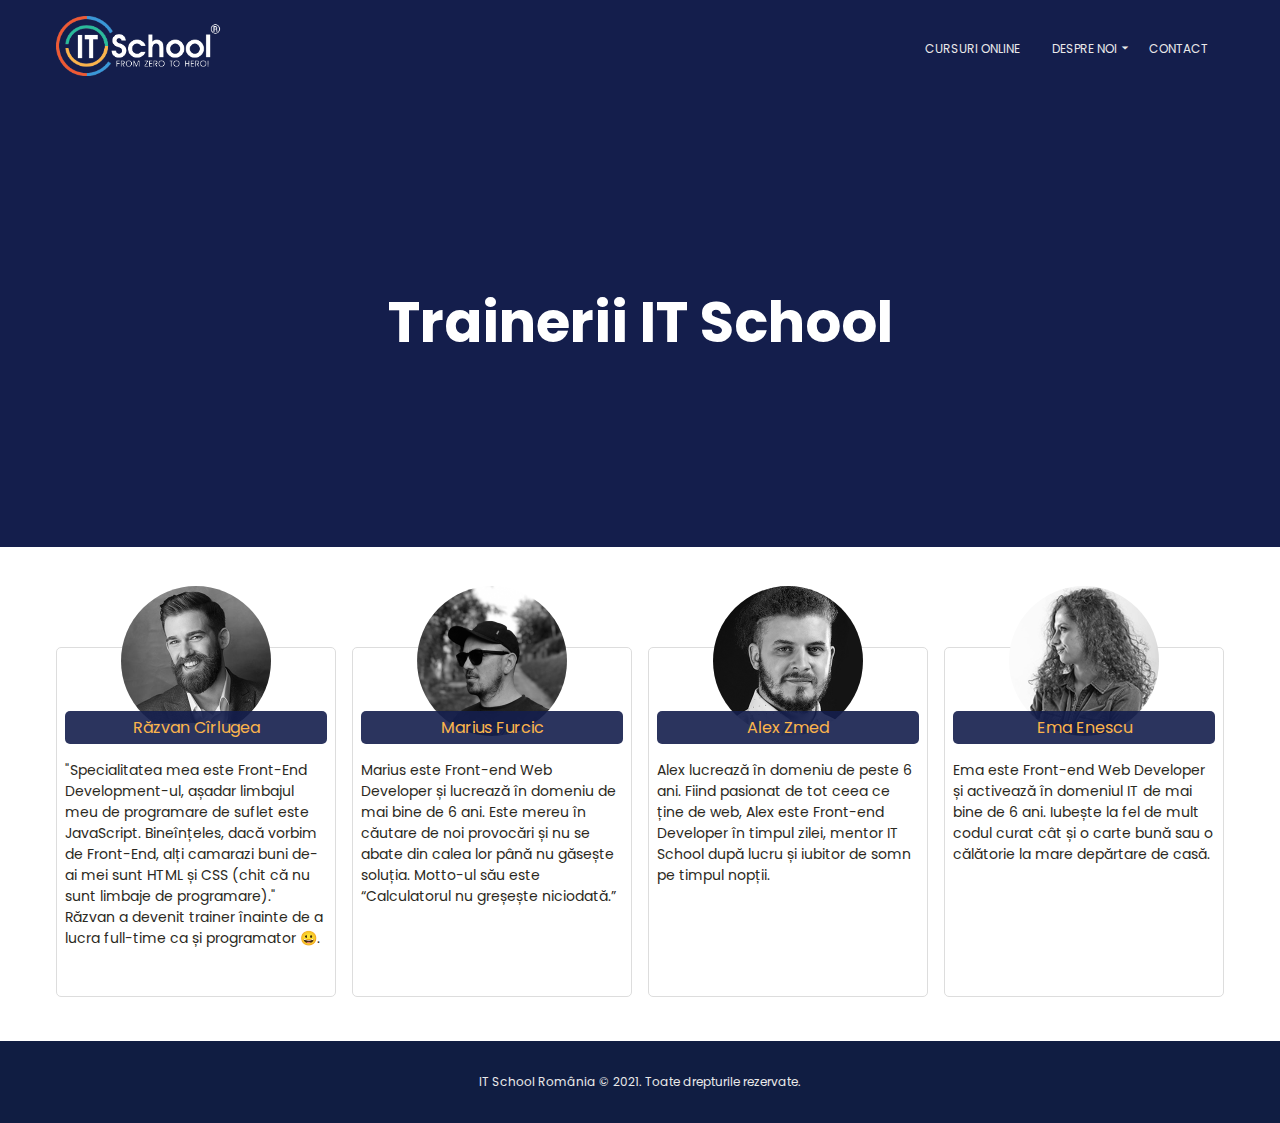
<file: pages/about.html>
<!DOCTYPE html>
<html lang="en">
	<head>
		<meta charset="UTF-8" />
		<meta http-equiv="X-UA-Compatible" content="IE=edge" />
		<meta name="viewport" content="width=device-width, initial-scale=1.0" />
		<!-- Adaugam metatag-urile pentru Google -->
		<title>Clonă IT School</title>
		<meta name="description" content="O replică a site-ului itschool.ro" />
		<!-- Includem font-urile prima oara -->
		<link rel="preconnect" href="https://fonts.googleapis.com" />
		<link rel="preconnect" href="https://fonts.gstatic.com" crossorigin />
		<link
			href="https://fonts.googleapis.com/css2?family=Poppins:ital,wght@0,400;0,700;1,400&display=swap"
			rel="stylesheet"
		/>
		<!-- Pentru iconite -->
		<link
			href="https://fonts.googleapis.com/css2?family=Material+Symbols+Outlined:opsz,wght,FILL,GRAD@24,400,0,0"
			rel="stylesheet"
		/>
		<!-- Includem CSS-urile noastre -->
		<link rel="stylesheet" href="../css/main.css" />
		<link rel="stylesheet" href="../css/about.css" />
	</head>
	<body>
		<header>
			<nav>
				<div class="container">
					<a href="../index.html" class="logo-link">
						<img src="../img/itschool-logo.png" alt="itschool logo" />
					</a>
					<div class="menu-icon-container">
						<!-- Iconita de meniu + checkbox-ul sunt pentru mobile. -->
						<span class="material-symbols-outlined menu-icon"> menu </span>
						<input type="checkbox" />
						<ul>
							<li>
								<a href="courses.html"> Cursuri Online </a>
							</li>
							<li class="about-us">
								<a href="about.html">
									Despre Noi
									<!-- Iconita luata de pe Material Icons. -->
									<span class="material-symbols-outlined arrow-down-icon">
										arrow_drop_down
									</span>
								</a>
								<!-- Submeniul afisat la hover pe "Despre noi" -->
								<div class="submenu">
									<a href="../index.html">IT School</a>
									<a href="about.html">Despre Noi</a>
								</div>
							</li>
							<li>
								<a href="contact.html"> Contact </a>
							</li>
						</ul>
					</div>
				</div>
			</nav>
		</header>

		<main>
			<section class="welcome">
				<div class="container">
					<h1>Trainerii IT School</h1>
				</div>
			</section>

			<section class="trainers">
				<div class="container grid">
					<div class="trainers-container">
						<div class="trainer-wrapper">
							<div class="trainer">
								<div class="image-wrapper">
									<img src="../img/razvan.jpeg" alt="Razvan Cirlugea" />
								</div>
								<h3>Răzvan Cîrlugea</h3>
								<p>
									"Specialitatea mea este Front-End Development-ul, așadar
									limbajul meu de programare de suflet este JavaScript.
									Bineînțeles, dacă vorbim de Front-End, alți camarazi buni
									de-ai mei sunt HTML și CSS (chit că nu sunt limbaje de
									programare)." Răzvan a devenit trainer înainte de a lucra
									full-time ca și programator 😀.
								</p>
							</div>
						</div>
						<div class="trainer-wrapper">
							<div class="trainer">
								<div class="image-wrapper">
									<img src="../img/marius.png" alt="Marius Furcic" />
								</div>
								<h3>Marius Furcic</h3>
								<p>
									Marius este Front-end Web Developer și lucrează în domeniu de
									mai bine de 6 ani. Este mereu în căutare de noi provocări și
									nu se abate din calea lor până nu găsește soluția. Motto-ul
									său este “Calculatorul nu greșește niciodată.”
								</p>
							</div>
						</div>
						<div class="trainer-wrapper">
							<div class="trainer">
								<div class="image-wrapper">
									<img src="../img/alex.jpeg" alt="Alex Zmed" />
								</div>
								<h3>Alex Zmed</h3>
								<p>
									Alex lucrează în domeniu de peste 6 ani. Fiind pasionat de tot
									ceea ce ține de web, Alex este Front-end Developer în timpul
									zilei, mentor IT School după lucru și iubitor de somn pe
									timpul nopții.
								</p>
							</div>
						</div>
						<div class="trainer-wrapper">
							<div class="trainer">
								<div class="image-wrapper">
									<img src="../img/ema.jpeg" alt="Ema Enescu" />
								</div>
								<h3>Ema Enescu</h3>
								<p>
									Ema este Front-end Web Developer și activează în domeniul IT
									de mai bine de 6 ani. Iubește la fel de mult codul curat cât
									și o carte bună sau o călătorie la mare depărtare de casă.
								</p>
							</div>
						</div>
					</div>
				</div>
			</section>
		</main>

		<footer>
			<div class="container">
				<p>IT School România © 2021. Toate drepturile rezervate.</p>
			</div>
		</footer>
	</body>
</html>
</file>
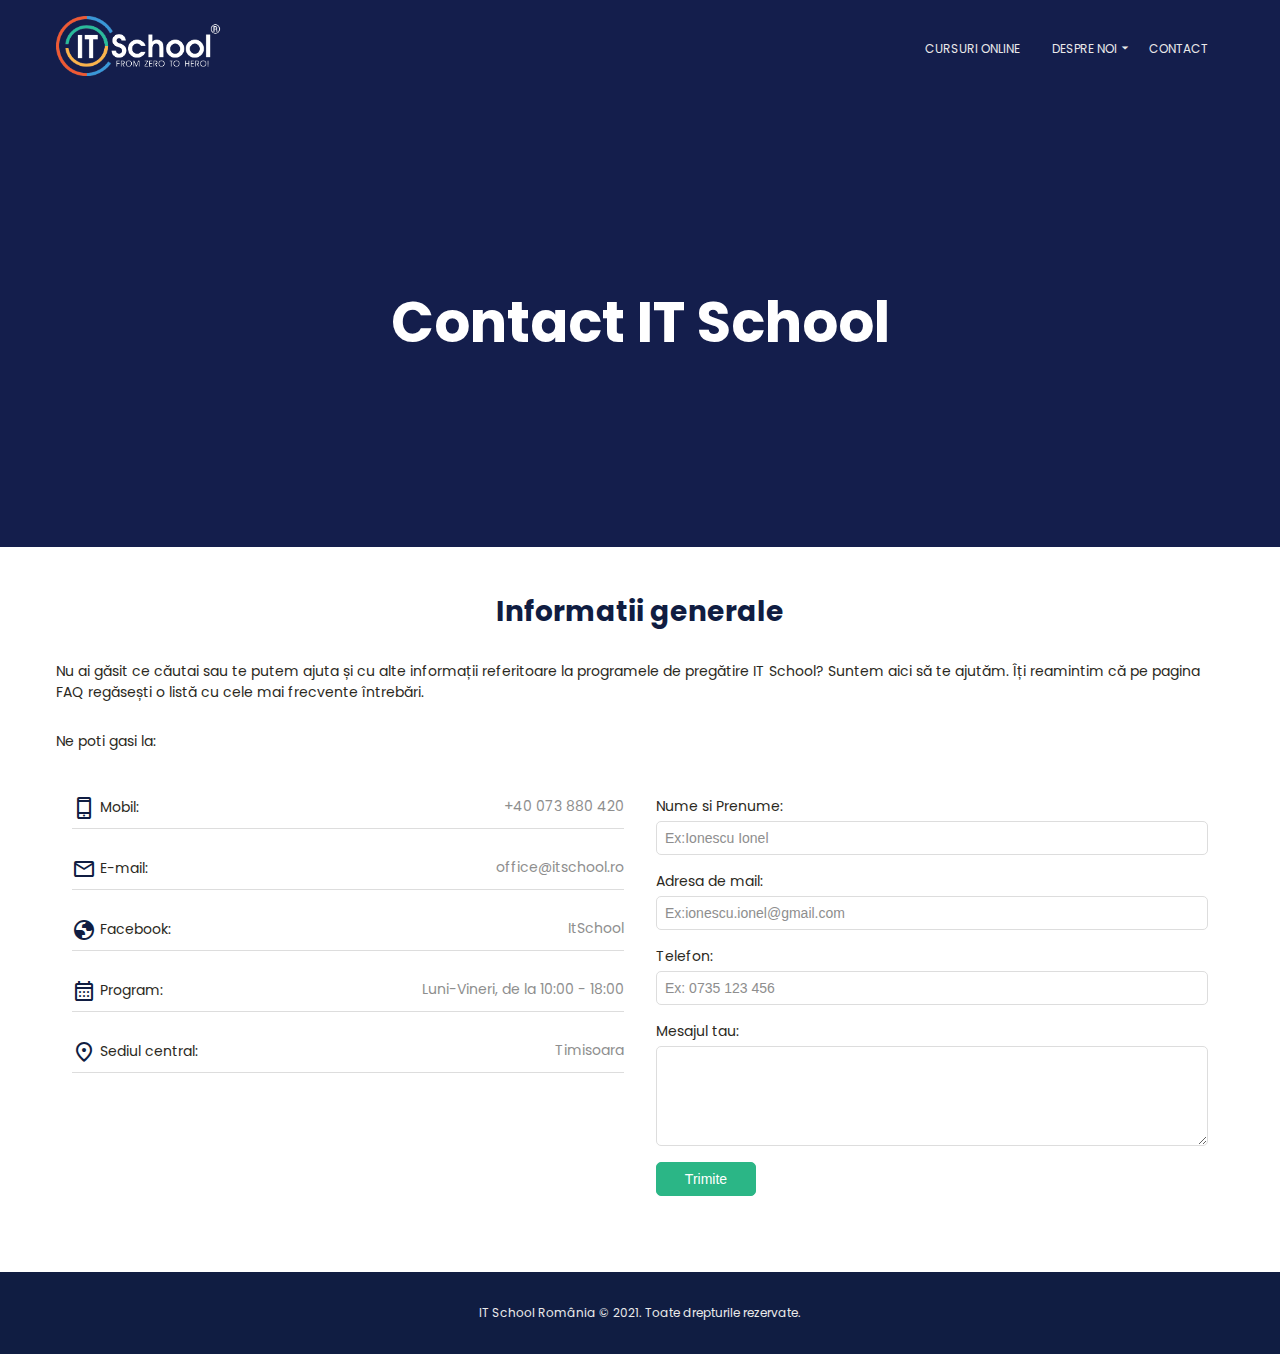
<file: pages/contact.html>
<!DOCTYPE html>
<html lang="en">
    <head>
        <meta charset="UTF-8">
        <meta name="viewport" content="width=device-width, initial-scale=1.0">
        <title>Clona It School</title>
    <meta name="description" content="o replica a site-ului itschool.ro">
    <link rel="stylesheet" href="../css/main.css">
    <link rel="stylesheet" href="../css/contact.css">
    <!-- Includem font-ul Poppins de pe Google Fonts -->
    <link rel="preconnect" href="https://fonts.googleapis.com">
    <link rel="preconnect" href="https://fonts.gstatic.com" crossorigin>
    <link href="https://fonts.googleapis.com/css2?family=Poppins:ital,wght@0,100;0,200;0,300;0,400;0,500;0,600;0,700;0,800;0,900;1,100;1,200;1,300;1,400;1,500;1,600;1,700;1,800;1,900&display=swap" rel="stylesheet">
    <!-- Includem iconitele de pe Google - Material Icons -->
    <link rel="stylesheet" href="https://fonts.googleapis.com/css2?family=Material+Symbols+Outlined:opsz,wght,FILL,GRAD@24,400,1,0" />
    
    </head>
<body>
    <header>
        <nav>
            <div class="container">
                <a href="../index.html" class="logo-link">
                    <img src="../img/itschool-logo.png" alt="ItSchool Logo">
                </a>
                <div class="menu-icon-container">
                    <!-- Iconita de meniu + checkbox-ul sunt pentru mobile. -->
                    <span class="material-symbols-outlined menu-icon"> menu </span>
                    <input type="checkbox" />
                    <ul>
                        <li>
                            <a href="courses.html"> Cursuri Online </a>
                        </li>
                        <li class="about-us">
                            <a href="about.html">
                                Despre Noi
                                <!-- Iconita luata de pe Material Icons. -->
                                <span class="material-symbols-outlined arrow-down-icon">
                                    arrow_drop_down
                                </span>
                            </a>
                            <!-- Submeniul afisat la hover pe "Despre noi" -->
                            <div class="submenu">
                                <a href="../index.html">IT School</a>
                                <a href="about.html">Despre Noi</a>
                            </div>
                        </li>
                        <li><a href="contact.html">Contact</a></li>
                    </ul>
                </div>
            </div>
        </nav>
    </header>
    <section class="welcome">
        <div class="container">
            <h1>Contact IT School</h1>
        </div>
    </section>
    <section class="contact">
        <div class="container">
            <h2>Informatii generale</h2>
            <p class="main-paragraph">Nu ai găsit ce căutai sau te putem ajuta și cu alte informații
                referitoare la programele de pregătire IT School? Suntem aici să te
                ajutăm. Îți reamintim că pe pagina FAQ regăsești o listă cu cele mai
                frecvente întrebări.</p>
                <p class="main-paragraph">Ne poti gasi la:</p>
                <div class="contact-wrapper">
                    <ul>
                        <li>
                            <p>
                                <span class="material-symbols-outlined">
                                    phone_iphone
                                    </span>
                                Mobil:
                            </p>
                            <a href="tel:00073880420">+40 073 880 420</a>
                        </li>
                        <li>
                            <p>
                                <span class="material-symbols-outlined">mail </span>
                                E-mail:
                            </p>
                            <a href="mailto:">office@itschool.ro</a>
                        </li>
                        <li>
                            <p>
                                <span class="material-symbols-outlined">globe</span>
                                Facebook:
                            </p>
                            <a href="https://www.facebook.com/itschool.ro/">ItSchool</a>
                        </li>
                        <li>
                            <p>
                                <span class="material-symbols-outlined">calendar_month</span>
                                Program:
                            </p>
                            <p class="description">Luni-Vineri, de la 10:00 - 18:00</p>
                        </li>
                        <li>
                            <p>
                                <span class="material-symbols-outlined">
                                    location_on
                                    </span>
                                Sediul central:
                            </p>
                            <a href="https://maps.app.goo.gl/WQjTu1VeH8YYAAxu6">Timisoara</a>
                        </li>
                    </ul>
                    <form class="contact-form">
                        <label for="nume">Nume si Prenume:</label>
                        <input type="text" placeholder="Ex:Ionescu Ionel" id="nume">
                        <label for="email">Adresa de mail:</label>
                        <input id="email" placeholder="Ex:ionescu.ionel@gmail.com">
                        <label for="phone">Telefon:</label>
                        <input type="phone" placeholder="Ex: 0735 123 456" id="phone">
                        <label for="message">Mesajul tau:</label>
                        <textarea id="message"></textarea>
                        <input type="submit" value="Trimite">
                    </form>
                </div>

        </div>
    </section>
    <footer>
        <div class="container">
            <p>IT School România © 2021. Toate drepturile rezervate.</p>
           
        </div>
    </footer>
</body>
</html>
</file>
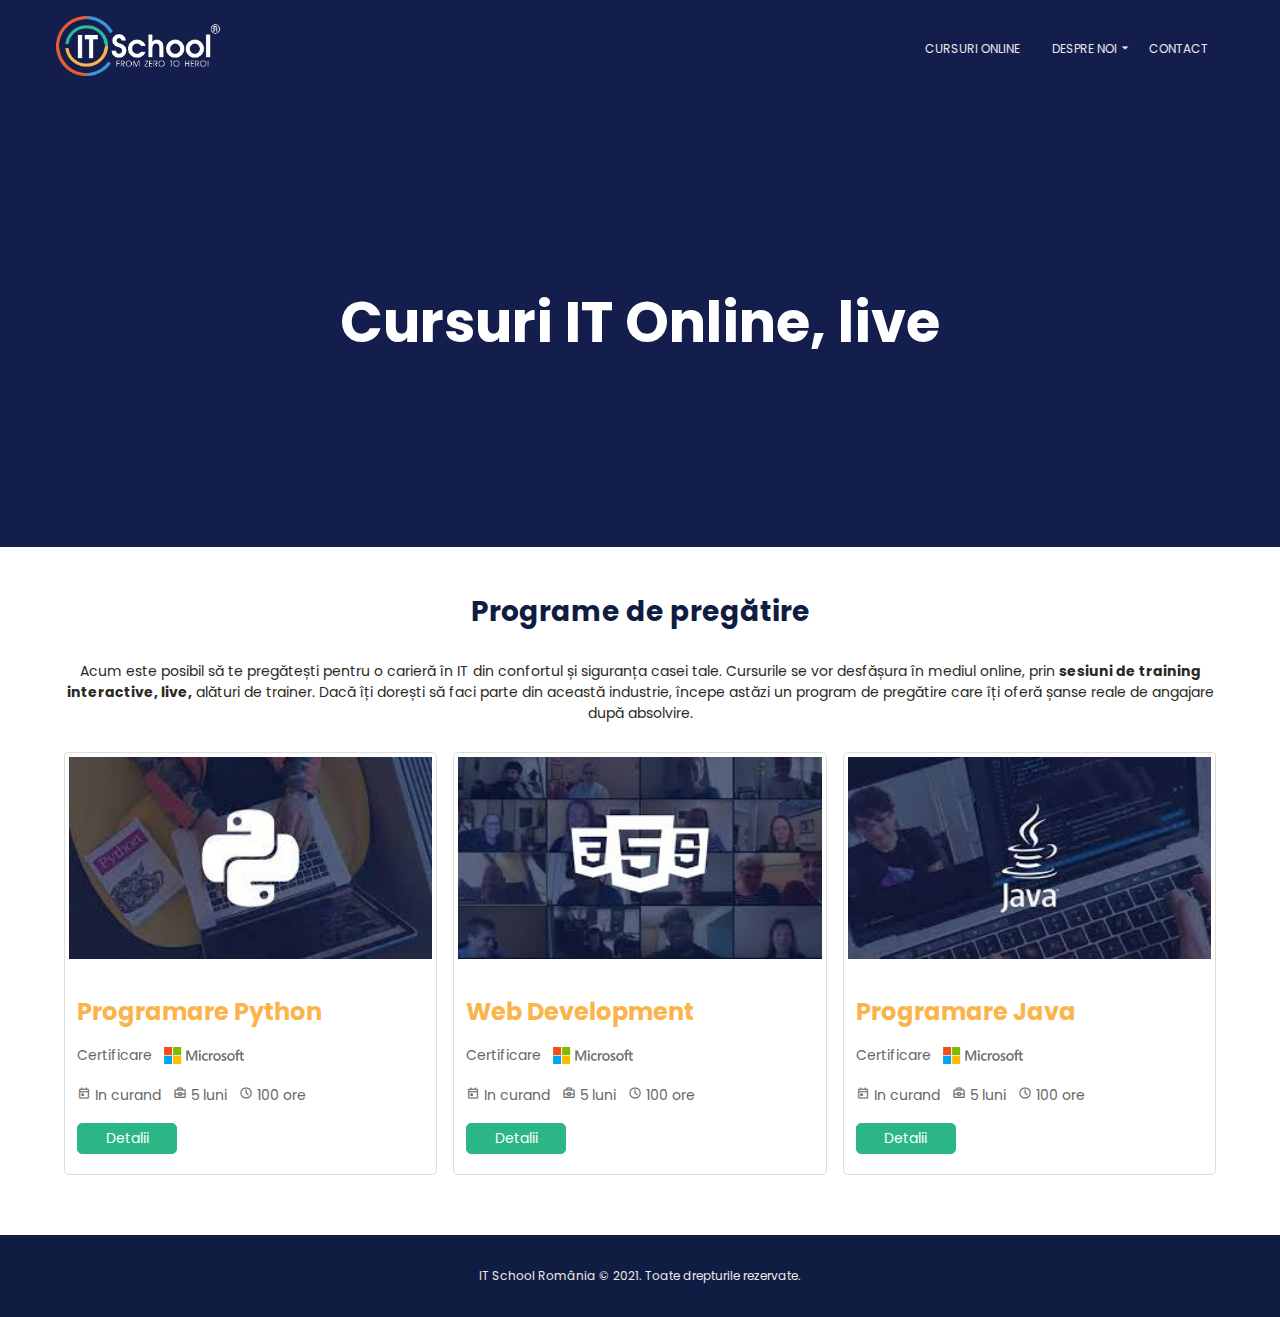
<file: pages/courses.html>
<!DOCTYPE html>
<html lang="en">
	<head>
		<meta charset="UTF-8" />
		<meta http-equiv="X-UA-Compatible" content="IE=edge" />
		<meta name="viewport" content="width=device-width, initial-scale=1.0" />
		<!-- Adaugam metatag-urile pentru Google -->
		<title>Clonă IT School</title>
		<meta name="description" content="O replică a site-ului itschool.ro" />
		<!-- Includem font-urile prima oara -->
		<link rel="preconnect" href="https://fonts.googleapis.com" />
		<link rel="preconnect" href="https://fonts.gstatic.com" crossorigin />
		<link
			href="https://fonts.googleapis.com/css2?family=Poppins:ital,wght@0,400;0,700;1,400&display=swap"
			rel="stylesheet"
		/>
		<!-- Pentru iconite -->
		<link
			href="https://fonts.googleapis.com/css2?family=Material+Symbols+Outlined:opsz,wght,FILL,GRAD@24,400,0,0"
			rel="stylesheet"
		/>
		<!-- Includem CSS-urile noastre -->
		<link rel="stylesheet" href="../css/main.css" />
		<link rel="stylesheet" href="../css/courses.css" />
	</head>

	<body>
		<header>
			<nav>
				<div class="container">
					<a href="../index.html" class="logo-link">
						<img src="../img/itschool-logo.png" alt="itschool logo" />
					</a>
					<div class="menu-icon-container">
						<!-- Iconita de meniu + checkbox-ul sunt pentru mobile. -->
						<span class="material-symbols-outlined menu-icon"> menu </span>
						<input type="checkbox" />
						<ul>
							<li>
								<a href="courses.html"> Cursuri Online </a>
							</li>
							<li class="about-us">
								<a href="about.html">
									Despre Noi
									<!-- Iconita luata de pe Material Icons. -->
									<span class="material-symbols-outlined arrow-down-icon">
										arrow_drop_down
									</span>
								</a>
								<!-- Submeniul afisat la hover pe "Despre noi" -->
								<div class="submenu">
									<a href="../index.html">IT School</a>
									<a href="about.html">Despre Noi</a>
								</div>
							</li>
							<li>
								<a href="contact.html"> Contact </a>
							</li>
						</ul>
					</div>
				</div>
			</nav>
		</header>

		<main>
			<section class="welcome">
				<div class="container">
					<h1>Cursuri IT Online, live</h1>
				</div>
			</section>

			<section class="courses">
				<div class="container grid">
					<h2>Programe de pregătire</h2>
					<p class="main-paragraph">
						Acum este posibil să te pregătești pentru o carieră în IT din
						confortul și siguranța casei tale. Cursurile se vor desfășura în
						mediul online, prin
						<strong>sesiuni de training interactive, live,</strong> alături de
						trainer. Dacă îți dorești să faci parte din această industrie,
						începe astăzi un program de pregătire care îți oferă șanse reale de
						angajare după absolvire.
					</p>
					<div class="courses-container">
						<div class="course-wrapper">
							<div class="course">
								<img src="../img/python.jpeg" alt="Python" class="presentation-class"/>
								<div class="content">
									<h3>Programare Python</h3>
									<p class="certification">
										Certificare
										<img src="../img/microsoft-color.png" alt="Microsoft" class="microsoft-logo"/>
									</p>
									<div class="details">
										<span class="date">
											<span class="material-symbols-outlined"> today </span>
											<span>In curand</span>
										</span>
										<span class="duration-months">
											<span class="material-symbols-outlined">business_center</span>
											<span>5 luni</span>
										</span>
										<span class="duration-hours">
											<span class="material-symbols-outlined"> schedule </span>
											<span>100 ore</span>
										</span>
									</div>
									<a href="#">Detalii</a>
								</div>
							</div>
						</div>
						<div class="course-wrapper">
							<div class="course">
								<img src="../img/web-dev.jpeg" alt="WebDev" class="presentation-class"/>
								<div class="content">
									<h3>Web Development</h3>
									<p class="certification">
										Certificare
										<img src="../img/microsoft-color.png" alt="Microsoft" class="microsoft-logo"/>
									</p>
									<div class="details">
										<span class="date">
											<span class="material-symbols-outlined"> today </span>
											<span>In curand</span>
										</span>
										<span class="duration-months">
											<span class="material-symbols-outlined">business_center</span>
											<span>5 luni</span>
										</span>
										<span class="duration-hours">
											<span class="material-symbols-outlined"> schedule </span>
											<span>100 ore</span>
										</span>
									</div>
									<a href="#">Detalii</a>
								</div>
							</div>
						</div>
						<div class="course-wrapper">
							<div class="course">
								<img src="../img/Java.jpeg" alt="Java" class="presentation-class" />
								<div class="content">
									<h3>Programare Java</h3>
									<p class="certification">Certificare
										<img src="../img/microsoft-color.png" alt="Microsoft" class="microsoft-logo"/>
									</p>
									<div class="details">
										<span class="date">
											<span class="material-symbols-outlined"> today </span>
											<span>In curand</span>
										</span>
										<span class="duration-months">
											<span class="material-symbols-outlined">business_center</span>
											<span>5 luni</span>
										</span>
										<span class="duration-hours">
											<span class="material-symbols-outlined"> schedule </span>
											<span>100 ore</span>
										</span>
									</div>
									<a href="#">Detalii</a>
								</div>
							</div>
						</div>
					</div>
				</div>
			</section>
		</main>

		<footer>
			<div class="container">
				<p>IT School România © 2021. Toate drepturile rezervate.</p>
			</div>
		</footer>
	</body>
</html>
</file>
<file: css/main.css>
/* Adaugam variabile */
:root {
    --text-primary: #101d42;
    --text-secondary: #fbb44c;
    --text-dark: #2b2922;
    --text-light: #eaeaea;
    --text-white: #ffffff;

    --bg-primary: #141E4C;
    --bg-secondary: #dfedf5;
    --bg-dark: #101d42;
    --bg-light: #ffffff;

    --button-color: #2bb686;


    --spacing-xl: 42px;
    --spacing-large: 28px;
    --spacing-medium: 16px;
    --spacing-small: 8px;
    --spacing-tiny: 4px;

    --fs-large: 16px;
    --fs-medium: 14px;
    --fs-small: 12px;

    --mobile-logo-height: 45px;
}

/* Resetam proprietatile de baza ale browser-ului */
* {
    box-sizing: border-box;
}
body, h1, h2, h3, p {
    margin: 0;
    padding: 0;
}
ul {
    list-style: none;
    margin: 0;
    padding: 0;
}

a {
    display: block;
    text-decoration: none;
}

/*Adaugam proprietati legate de font */
body {
    font-family: 'Poppins', sans-serif;
}

h1 {
    font-size: 56px;
}

h2 {
    font-size: 28px;
}

h3 {
    font-size: 24px;
}

p{
    font-size: var(--fs-medium);
}

/* Adaugam proprietatile de culoare */
h1 {
    color: var(--text-light);
}

h2 {
    color: var(--text-primary);
}

h3 {
color: var(--text-secondary);


}

p{
    color:var(--text-dark);
}

/* Clasa container care este reutilizabila in toate fisierele de HTML. */

.container {
max-width: 1200px;
min-width: 320px;
padding: var(--spacing-medium);
margin: auto;

}

/* Stilizam header-ul */
header {
    background-color: var(--bg-primary);
    width: 100%;
    position: sticky;
    top: 0;
    z-index: 2;
}
nav .container {
    display: flex;
    justify-content: space-between;
    align-items: center;
}
nav img{ 
    height: 60px;
    width: auto;
}
/* Stilizam Meniul */

nav ul {
    display: flex;

}

nav a {
    font-size: var(--fs-small);
    color: var(--text-light);
    padding: var(--spacing-medium);
    text-transform: uppercase;
}

nav li {
    position: relative;
}

nav .arrow-down-icon {
    position: absolute;
    font-size: var(--fs-large);
    top: 16px;
    color: var(--text-light);
}
nav a:hover {
    color: var(--text-secondary);
}

nav .submenu {
    display: none;
    width: 160px;
    background-color: var(--bg-dark);
    padding: var(--spacing-tiny);
    position: absolute;
    top: calc(100% - var(--spacing-medium));
    left: 0px;

}

nav .about-us:hover .submenu {
    display: block;
}
nav .menu-icon, nav input[type="checkbox"] {
    display: none;
}
.logo-link {
    padding: 0;
}
.submenu a {
    padding: var(--spacing-tiny) var(--spacing-small);
}
/* Stilizam pe mobile */
@media (max-width: 768px) {
    nav img{
        height: var(--mobile-logo-height);
    }
    nav ul{
        display: none;
    
    }
    nav .menu-icon {
        display: block;

    color: var(--text-light);
    }
    nav .menu-icon-container {
        position: relative;
    }
    nav input[type="checkbox"]{
        display: block;
        position: absolute;
        top: 0;
        left: 0;
        width: 100%;
        height: 100%;
        opacity: 0;
        margin: 0;
        cursor: pointer;
    }

    nav input[type="checkbox"]:checked ~ ul {
        display: block;
        width: 100%;
        background-color: var(--bg-dark);
        position: fixed;
        left: 0;
        top:calc(var(--mobile-logo-height) + 2 * var(--spacing-medium))

    }
    nav .arrow-down-icon, nav .about-us:hover .submenu {
        display: none;
    }
}
/* Stilizare Footer */

footer {
    background-color: var(--bg-dark);
}

footer p {
    font-size: var(--fs-small);
    text-align: center;
    color: var(--text-light);
    padding: var(--spacing-medium) 0;
}
.welcome {
    background-color: var(--bg-primary);
    width: 100%;
    height: 100vh;
    
    display: flex;
    align-items: center;
    justify-content: flex-start;
}

.welcome h1, .welcome p{
    color: var(--text-white);
}

.welcome p {
    font-size: var(--fs-large);
    margin-bottom: var(--spacing-medium);
}
.welcome p:last-of-type{
    margin-bottom: var(--spacing-xl);

}
.welcome p span {
    color: var(--text-secondary);
}
.welcome img{
    height: 24px;
    width: auto;
    margin-left: var(--spacing-medium);
    position: relative;
    top: var(--spacing-tiny);
}

.welcome a{
    color:var(--text-light);
    background-color: var(--button-color);
    font-size: var(--fs-medium);
    text-align: center;
    padding: var(--spacing-medium);
    border: 2px solid var(--button-color);
    border-radius: 5px;
    width: 260px;
}

.welcome a:hover {
    background-color: transparent;
}
.welcome .container {
    display: flex;
    flex-direction: column;
    flex-grow: 1;
}

@media (max-width: 768px) {
    .welcome a {
        display: none;

    }
    .welcome h1 .welcome p:last-of-type {
        margin-bottom: 0px;
    }
    .welcome img{
        display: flex;
        margin-top: var(--spacing-medium);
        margin-left: var(--spacing-small);
    }
}
</file>
<file: css/about.css>
.welcome {
    background-color: var(--bg-primary);
    height: 50vh;

    display: flex;
    justify-content: center;
    align-items: center;
}

.welcome h1 {
    text-align: center;
}

@media (max-width: 768px) {
    .welcome h1 {
        font-size: 32px;
    }
}

.trainers .container.grid {
    padding: var(--spacing-medium) var(--spacing-small);
}

.trainers .trainers-container {
    padding-bottom: var(--spacing-large);
    display: flex;
    flex-wrap: wrap;
}

.trainers .trainer-wrapper {
    width: 25%;
    padding: 0 var(--spacing-small);
}

.trainers .trainer {
    width: 100%;
    min-height: 350px;

    padding: var(--spacing-small);
    border: 1px solid #ddd;
    border-radius: 5px;
    margin-top: calc(2 * var(--spacing-xl));

    display: flex;
    flex-direction: column;
    align-items: center;
}

.trainers .image-wrapper {
    width: 150px;
    height: 150px;

    border-radius: 50%;
    overflow: hidden;

    margin-top: -70px;
}

.trainer img {
    width: 100%;
    height: auto;
    filter: grayscale(100%);
}

.trainer h3 {
    width: 100%;
    font-size: var(--fs-large);
    font-weight: 400;
    text-align: center;
    background-color: rgba(20, 30, 76, 0.9);

    border-radius: 5px;
    padding: var(--spacing-tiny) 0;
    margin-bottom: var(--spacing-medium);
    margin-top: -25px;

    z-index: 1;
}

@media (max-width: 992px) {
    .trainers .trainer-wrapper {
        width: calc(100% / 3)
    }
}

@media (max-width: 768px) {
    .trainers .trainer-wrapper {
        width: 50%
    }

    .trainers .trainer {
        min-height: 310px;
    }
}

@media (max-width: 576px) {
    .trainers .trainer-wrapper {
        width: 100%
    }

    .trainers .trainer {
        min-height: 0;
    }

    .trainer p {
        margin-bottom: var(--spacing-medium);
    }
}
</file>
<file: css/contact.css>
.welcome {
    height: 50vh;

}

.welcome h1 {
    text-align: center;
}

.contact h2 {
    text-align: center;
    padding-top: var(--spacing-large);
}

.contact h2,
.contact .main-paragraph,
.contact .contact-wrapper {
    margin-bottom: var(--spacing-large);

}

.contact .contact-wrapper {
    display: flex;
}

.contact ul,
.contact form {
    width: 50%;
    display: flex;
    flex-direction: column;
    padding: var(--spacing-medium);


}

.contact ul li {
    display: flex;
    justify-content: space-between;
    padding-bottom: var(--spacing-small);
    border-bottom: 1px solid #ddd;
    margin-bottom: var(--spacing-large);

}

.contact .contact-wrapper p,
.contact a,
.contact label,
.contact input,
.contact textarea {
    font-size: var(--fs-medium);
}

.contact .material-symbols-outlined{
    vertical-align: middle;
    color: var(--text-primary)
}

.contact a,
.contact .description,
.contact input::placeholder{
    color: #8e8e8e;
}
.contact label,
.contact input,
.contact textarea{
    color: var(--text-dark);
}

.contact a:hover{
    color: var(--text-primary);
}
.contact label {
    margin-bottom: var(--spacing-tiny);

}
.contact input, .contact textarea {
    padding: var(--spacing-small);
    border: 1px solid #ddd;
    margin-bottom: var(--spacing-medium);
    border-radius: 5px;
}
.contact input:focus, .contact textarea:focus {

    outline: none;
    border-color: #8e8e8e;
}
.contact textarea {
    height: 100px;
}
.contact input[type="submit"] {
    font-size: var(--fs-medium);
    text-align: center;
    background-color: var(--button-color);
    color: var(--text-white);
    border: 1px solid var(--button-color);
    border-radius: 5px;
    width: 100px;
    padding: var(--spacing-small);
}

@media (max-width: 768px) {
    .contact .contact-wrapper {
        flex-direction: column;

    }
    .contact ul, .contact form {
        width: 100%;
        padding: 0;

    }

    .contact li{
        margin-bottom: var(--spacing-medium);
    }
}
</file>
<file: css/courses.css>
.welcome{
    height: 50vh;
    background-color: var(--bg-primary);
display: flex;
justify-content: center;
align-items: center;
}
.welcome h1{
    text-align: center;
}
.courses h2 {
    padding-top: var(--spacing-large);
}
.courses h2, .courses .main-paragraph{
    text-align: center;
}
.courses h2, .courses .main-paragraph, .courses .courses-container {
    margin-bottom: var(--spacing-large);
}

.courses .courses-container {
    display: flex;
    flex-wrap: wrap;
}
.courses .course-wrapper{
    width: calc(100% / 3);
 padding-right: var(--spacing-small);
 padding-left: var(--spacing-small);
}
 .courses .main-paragraph {
    padding-right: var(--spacing-small);
    padding-left: var(--spacing-small);

 }
 .courses .course {
    width: 100%;
    border: 1px solid #ddd;
    padding: var(--spacing-tiny);
    border-radius: 5px;
    margin-bottom: var(--spacing-medium);
 }

 .courses .presentation-class {
    width: 100%;
    height: auto;
    margin-bottom: var(--spacing-large);
 }

 @media (max-width: 992px) {
    .courses .course-wrapper {
        width: 50%;
    }
 }

 @media (max-width:768px){
    .courses .course-wrapper {
        width: 100%;
    }
 }
 .courses .microsoft-logo {
    width: 80px;
    height: auto;
    vertical-align: middle;
 }
 .courses span, .courses .certification{
    font-size: var(--fs-medium);
    color: #666;

 }
 .courses .microsoft-logo{
    vertical-align: middle;
 }
 .courses a { 
    font-size: var(--fs-medium);
    text-align: center;
    background-color: var(--button-color);
    color: var(--text-white);
    border: 1px solid var(--button-color);
    border-radius: 5px;
    padding: var(--spacing-tiny);
    width: 100px;
 }
 .courses h3, .courses .certification, .courses .details, .courses a{
    margin-bottom: var(--spacing-medium);
 } 
.courses .content {
    padding: 0 var(--spacing-small);
}

.courses .microsoft-logo, .courses .duration-months, .courses .duration-hours {
    margin-left: var(--spacing-small);
}
</file>
